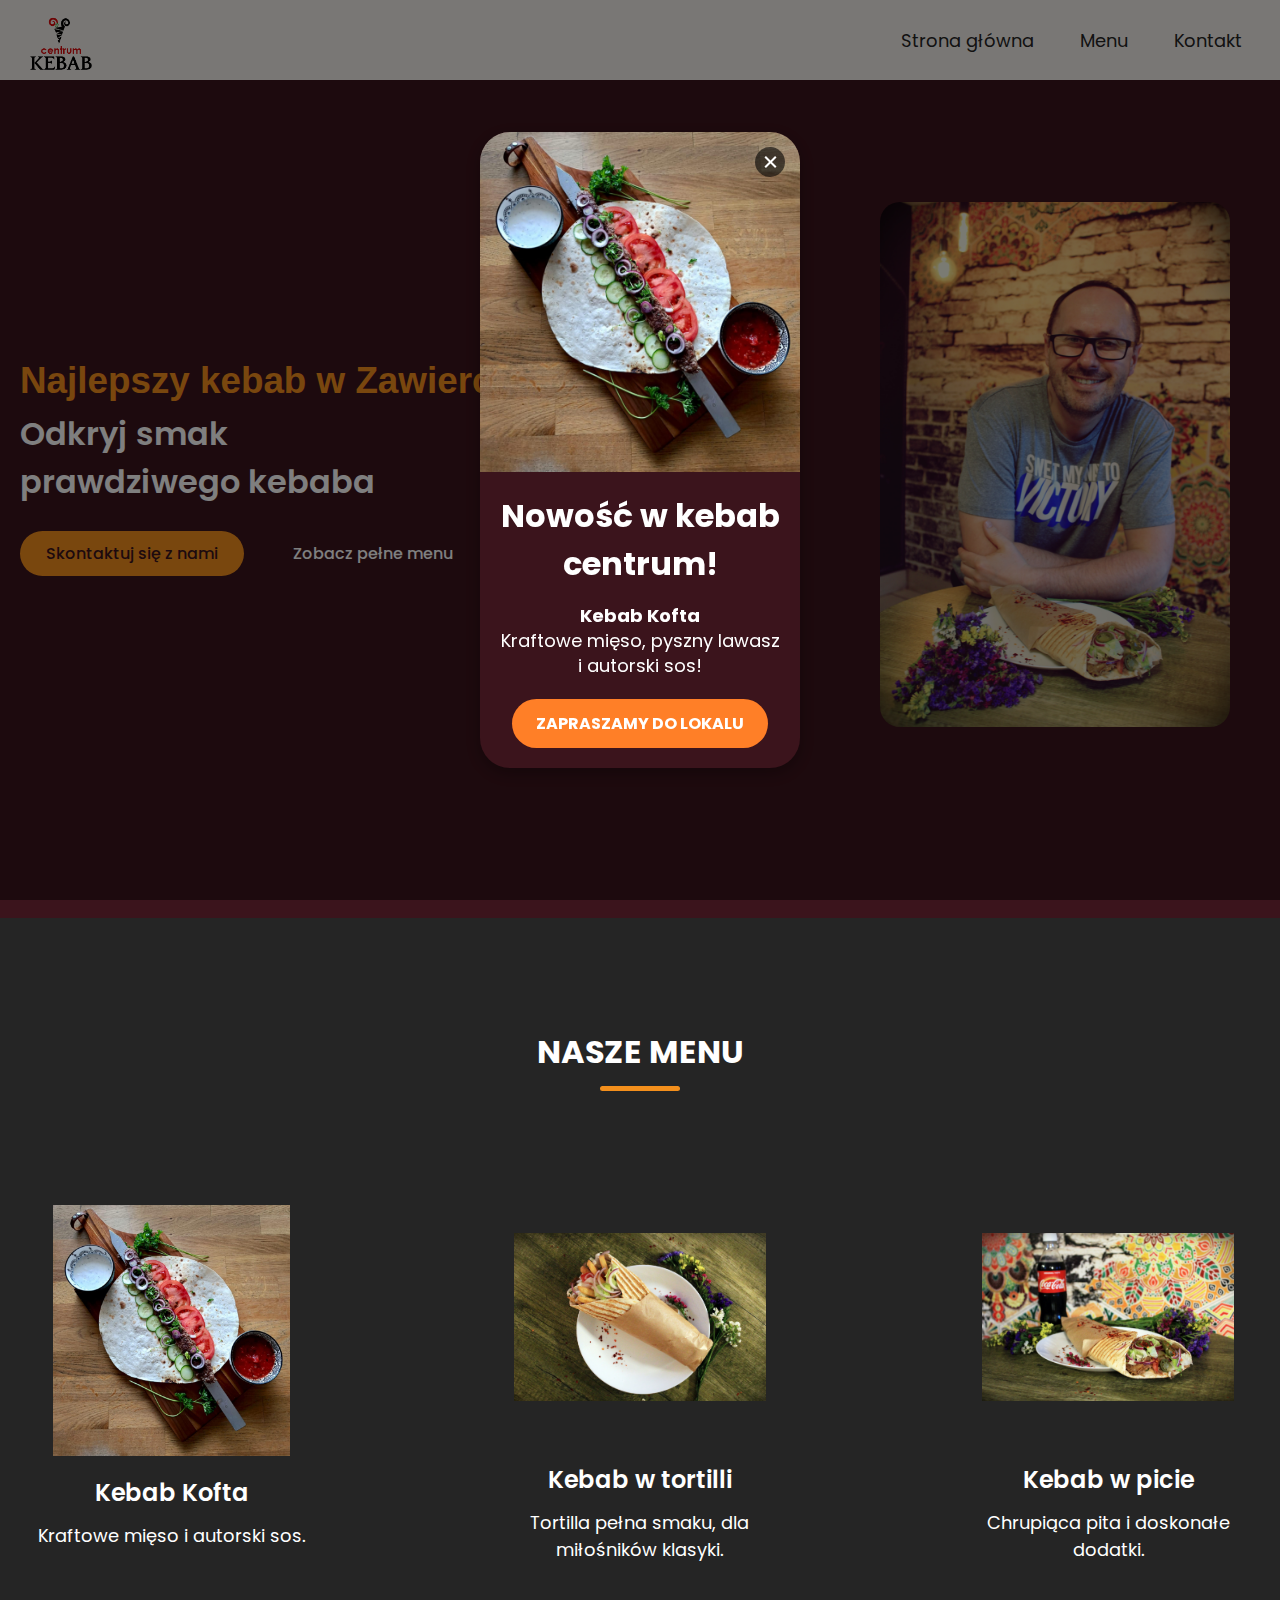
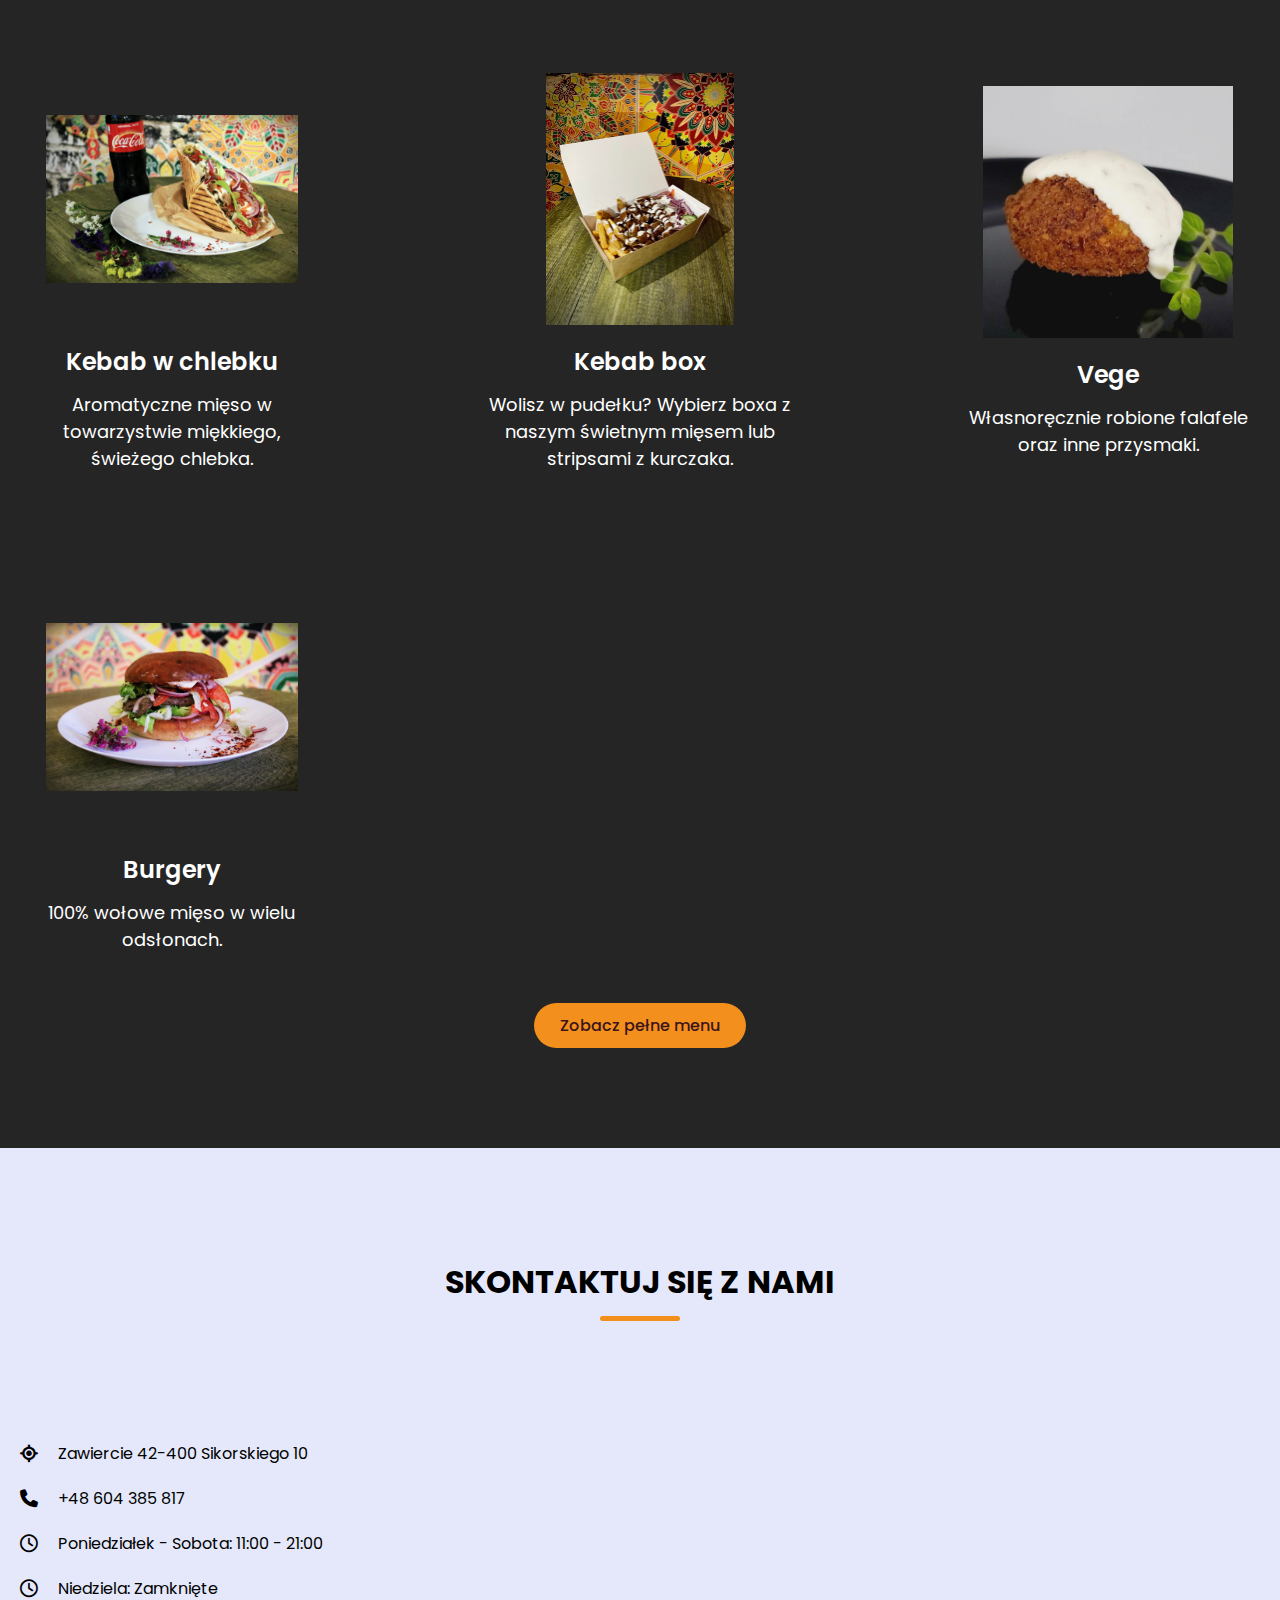
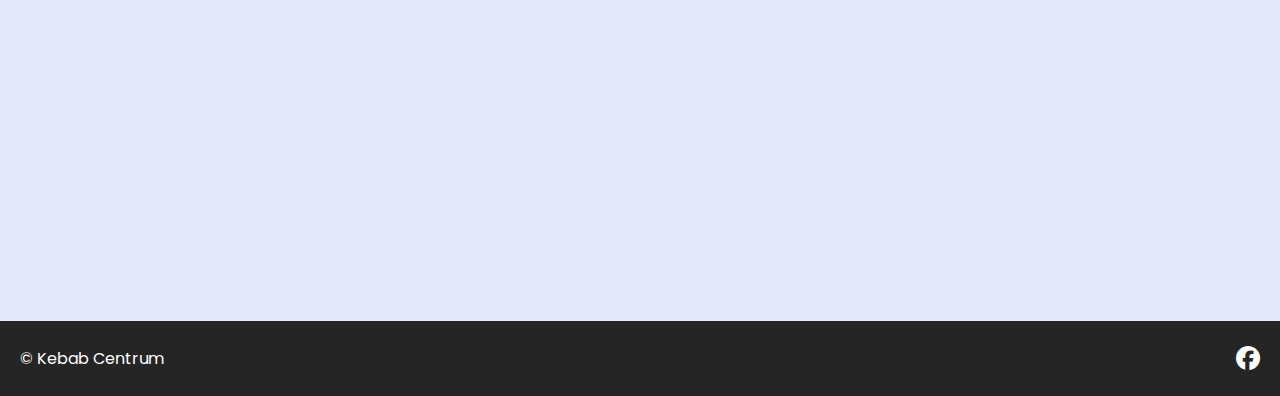
<file: index.html>
<!DOCTYPE html>
<html lang="en">

<head>
    <meta charset="UTF-8">
    <meta name="viewport" content="width=device-width, initial-scale=1.0">
    <title>Kebab Centrum Zawiercie</title>
    <link rel="stylesheet" href="https://cdnjs.cloudflare.com/ajax/libs/font-awesome/6.7.2/css/all.min.css">
    <link rel="stylesheet" href="styles.css">
    <link rel="stylesheet" href="popup-styles.css">
    <link rel="icon" href="imgs/logo64x64.png" type="image/png">
    <link rel="icon" href="imgs/logo64x64.ico" type="image/x-icon">
    <link rel="apple-touch-icon" sizes="180x180" href="imgs/logo180x180.png">
    <meta name="description"
        content="Kebab Centrum w Zawierciu – serwujemy pyszne kebaby, burgery, falafele i dania vege. Świeże składniki i szybka obsługa. Lokal przy Sikorskiego 10. Zobacz nasze menu!">
    <meta name="author" content="Kebab Centrum">
    <meta property="og:title" content="Kebab Centrum - Najlepszy kebab w Zawierciu">
    <meta property="og:description"
        content="Zapraszamy na pysznego kebaba w Zawierciu! Świeże składniki, wyjątkowy smak i szybka obsługa.">
    <meta property="og:url" content="https://kebab-centrum.pl">
    <meta property="og:image" content="https://kebab-centrum.pl/imgs/kebab-logo.png">
    <meta property="og:type" content="website">
    <meta name="twitter:card" content="summary_large_image">
    <meta name="robots" content="index, follow">
    <meta http-equiv="Content-Language" content="pl">
    <link rel="icon" href="https://kebab-centrum.pl/imgs/kebab-logo.png" type="image/x-icon">
    <meta property="og:locale" content="pl_PL">
    <meta property="og:site_name" content="Kebab Centrum">

    <script type="application/ld+json">
        {
          "@context": "https://schema.org",
          "@type": "Restaurant",
          "name": "Kebab Centrum",
          "image": "https://kebab-centrum.pl/imgs/kebab-logo.png",
          "address": {
            "@type": "PostalAddress",
            "streetAddress": "Sikorskiego 10",
            "addressLocality": "Zawiercie",
            "postalCode": "42-400",
            "addressCountry": "PL"
          },
          "telephone": "+48 604 385 817",
          "servesCuisine": ["Kebab", "Fast Food", "Vege", "Burger", "Falafel, Kebab Kofta"],
          "url": "https://kebab-centrum.pl",
          "openingHoursSpecification": [
            {
              "@type": "OpeningHoursSpecification",
              "dayOfWeek": ["Monday", "Tuesday", "Wednesday", "Thursday", "Friday", "Saturday"],
              "opens": "11:00",
              "closes": "21:00"
            }
          ],
          "priceRange": "$",
          "acceptsReservations": "False"
        }
        </script>


</head>

<body>
    <!-- Nav bar section -->
    <header>
        <nav class="navbar section-content">
            <a href="#home" class="nav-logo">
                <img src="imgs/kebab-logo.png" alt="logo" style="max-width: 100px;"">
            </a>

            <ul class=" nav-menu">
                <button id="menu-close-button" class="fas fa-times"></button>

                <li class="nav-item">
                    <a href="#home" class="nav-link">Strona główna</a>
                </li>
                <li class="nav-item">
                    <a href="#menu" class="nav-link">Menu</a>
                </li>
                <!-- <li class="nav-item">
                    <a href="#gallery" class="nav-link">Galeria</a>
                </li> -->
                <li class="nav-item">
                    <a href="#contact" class="nav-link">Kontakt</a>
                </li>
                </ul>
                <button id="menu-open-button" class="fas fa-bars"></button>

        </nav>
    </header>
    <br>

    <main>
        <!-- Hero section -->
        <section class="hero-section" id="home">
            <div class="section-content">
                <div class="hero-details">
                    <h1 class="title">Najlepszy kebab w Zawierciu</h1>
                    <h2 class="subtitle">Odkryj smak prawdziwego kebaba</h2><br>
                    <!-- <p class="description">Lorem ipsum dolor sit amet consectetur adipisicing elit. Qui, officiis magnam. In itaque ipsum repellendus eaque consequuntur aperiam eligendi atque aliquam tempora, ad autem odio, ab cumque a quis. Labore!</p> -->

                    <div class="buttons">
                        <a href="#contact" class="button">Skontaktuj się z nami</a>
                        <!-- class = "button contact-us" -->
                        <a href="kebab_menu.html" class="button contact-us">Zobacz pełne menu</a>
                    </div>

                    <!-- Popup container -->
                    <div class="popup-container" id="popup-container">
                        <div class="popup" id="popup">
                            <div class="close-btn" id="close-btn"></div>
                            <img src="imgs/menu/kofta.jpg" alt="Kebab Kofta" class="popup-image">
                            <div class="popup-content">
                                <h2 class="popup-title">Nowość w kebab centrum!</h2>
                                <p class="popup-text"><b>Kebab Kofta</b><br>Kraftowe mięso, pyszny lawasz i autorski
                                    sos!</p>
                                <button class="popup-button" disabled>Zapraszamy do lokalu</button>
                            </div>
                            <div class="swipe-indicator"></div>
                        </div>
                    </div>

                    <!-- Add reopen button here -->
                    <div class="reopen-btn" id="reopen-btn">
                        <span class="reopen-btn-text">Nowość</span>
                    </div>

                    <!-- Popup JavaScript -->
                    <script src="popup-script.js"></script>
                </div>
                <div class="hero-image-wrapper">
                    <img src="imgs/front-img.JPG" alt="hero" class="hero-image">
                </div>
            </div>
        </section>

        <!-- Menu section -->
        <section class="menu-section" id="menu">
            <h2 class="section-title">Nasze Menu</h2>
            <div class="section-content">
                <ul class="menu-list">
                    <li class="menu-item">
                        <a href="kebab_menu.html#kofta">
                            <img src="imgs/menu/kofta.jpg" alt="Kebab kofta" class="menu-image">
                        </a>
                        <h3 class="name">Kebab Kofta</h3>
                        <p class="text">Kraftowe mięso i autorski sos.</p>
                    </li>
                    <li class="menu-item">
                        <a href="kebab_menu.html#kebab">
                            <img src="imgs/menu/tortilla_z_frytkami.JPG" alt="Kebab w tortilli" class="menu-image">
                        </a>
                        <h3 class="name">Kebab w tortilli</h3>
                        <p class="text">Tortilla pełna smaku, dla miłośników klasyki.</p>
                    </li>
                    <li class="menu-item">
                        <a href="kebab_menu.html#kebab">
                            <img src="imgs/menu/pita.JPG" alt="Kebab w picie" class="menu-image">
                        </a>
                        <h3 class="name">Kebab w picie</h3>
                        <p class="text">Chrupiąca pita i doskonałe dodatki.</p>
                    </li>
                    <li class="menu-item">
                        <a href="kebab_menu.html#kebab">
                            <img src="imgs/menu/chlebek.JPG" alt="Kebab w chlebku" class="menu-image">
                        </a>
                        <h3 class="name">Kebab w chlebku</h3>
                        <p class="text">Aromatyczne mięso w towarzystwie miękkiego, świeżego chlebka.</p>
                    </li>
                    <li class="menu-item">
                        <a href="kebab_menu.html#box">
                            <img src="imgs/menu/kebab_box.jpeg" alt="Kebab box" class="menu-image">
                        </a>
                        <h3 class="name">Kebab box</h3>
                        <p class="text">Wolisz w pudełku? Wybierz boxa z naszym świetnym mięsem lub stripsami z
                            kurczaka.</p>
                    </li>
                    <li class="menu-item">
                        <a href="kebab_menu.html#vege">
                            <img src="imgs/menu/vege.JPG" alt="Vege" class="menu-image">
                        </a>
                        <h3 class="name">Vege</h3>
                        <p class="text">Własnoręcznie robione falafele oraz inne przysmaki.</p>
                    </li>
                    <li class="menu-item">
                        <a href="kebab_menu.html#burger">
                            <img src="imgs/menu/burgery.JPG" alt="Burgery" class="menu-image">
                        </a>
                        <h3 class="name">Burgery</h3>
                        <p class="text">100% wołowe mięso w wielu odsłonach.</p>
                    </li>
                </ul>
                <div class="buttons">
                    <a href="kebab_menu.html" class="button">Zobacz pełne menu</a>
                </div>
            </div>
        </section>

        <!-- Gallery section -->
        <!-- <section class="gallery-section" id="gallery">
            <h2 class="section-title">Galeria</h2>
            <div class="section-content">
                <ul class="gallery-list">
                    <li class="gallery-item">
                        <img src="imgs/lokal.jpg" alt="galeria" class="gallery-image">
                    </li>
                    <li class="gallery-item">
                        <img src="imgs/logo-window.png" alt="galeria" class="gallery-image">
                    </li>
                    <li class="gallery-item">
                        <img src="imgs/menu/tortilla_z_frytkami.JPG" alt="galeria" class="gallery-image">
                    </li>
                    <li class="gallery-item">
                        <img src="imgs/menu/chlebek.JPG" alt="galeria" class="gallery-image">
                    </li>
                    <li class="gallery-item">
                        <img src="imgs/menu/burgery.JPG" alt="galeria" class="gallery-image">
                    </li>
                </ul>
            </div>
         </section> -->

        <!-- Contact section -->
        <section class="contact-section" id="contact">
            <h2 class="section-title">Skontaktuj się z nami</h2>
            <div class="section-content">
                <ul class="contact-info-list">
                    <li class="contact-info">
                        <i class="fa-solid fa-location-crosshairs"></i>
                        <p>Zawiercie 42-400 Sikorskiego 10</p>
                    </li>
                    <li class="contact-info">
                        <i class="fa-solid fa-phone"></i>
                        <p>+48 604 385 817</p>
                    </li>
                    <li class="contact-info">
                        <i class="fa-regular fa-clock"></i>
                        <p>Poniedziałek - Sobota: 11:00 - 21:00</p>
                    </li>
                    <li class="contact-info">
                        <i class="fa-regular fa-clock"></i>
                        <p>Niedziela: Zamknięte</p>
                    </li>
                </ul>
                <iframe
                    src="https://www.google.com/maps/embed?pb=!1m18!1m12!1m3!1d2538.8000388920295!2d19.4288626!3d50.4820662!2m3!1f0!2f0!3f0!3m2!1i1024!2i768!4f13.1!3m3!1m2!1s0x47001517f50c8183%3A0x8d8cab0a5538eb19!2sKEBAB%20CENTRUM!5e0!3m2!1sen!2spl!4v1734952199134!5m2!1sen!2spl"
                    width="600" height="450" style="border:0;" allowfullscreen="" loading="lazy"
                    referrerpolicy="no-referrer-when-downgrade" class="contact-google-map">
                </iframe>

                <!-- <form action="#" class="contact-form">
                    <input type="text" placeholder="Twoje imię" class="form-input" required>
                    <input type="email" placeholder="Twój email" class="form-input" required>
                    <textarea placeholder="Twoja wiadomość" class="form-input" required></textarea>
                    <button class="submit-button">Wyślij</button>
                </form> -->
            </div>
        </section>

        <!-- Footer -->
        <footer class="footer-section">
            <div class="section-content">
                <p class="copyright-text">© Kebab Centrum</p>

                <div class="social-link-list">
                    <a href="https://www.facebook.com/Kebab-Centrum-169623747031368/" class="social-link"
                        target="_blank">
                        <i class="fa-brands fa-facebook"></i>
                    </a>
                </div>
            </div>

        </footer>

    </main>
    <script src="script.js"></script>
</body>

</html>
</file>
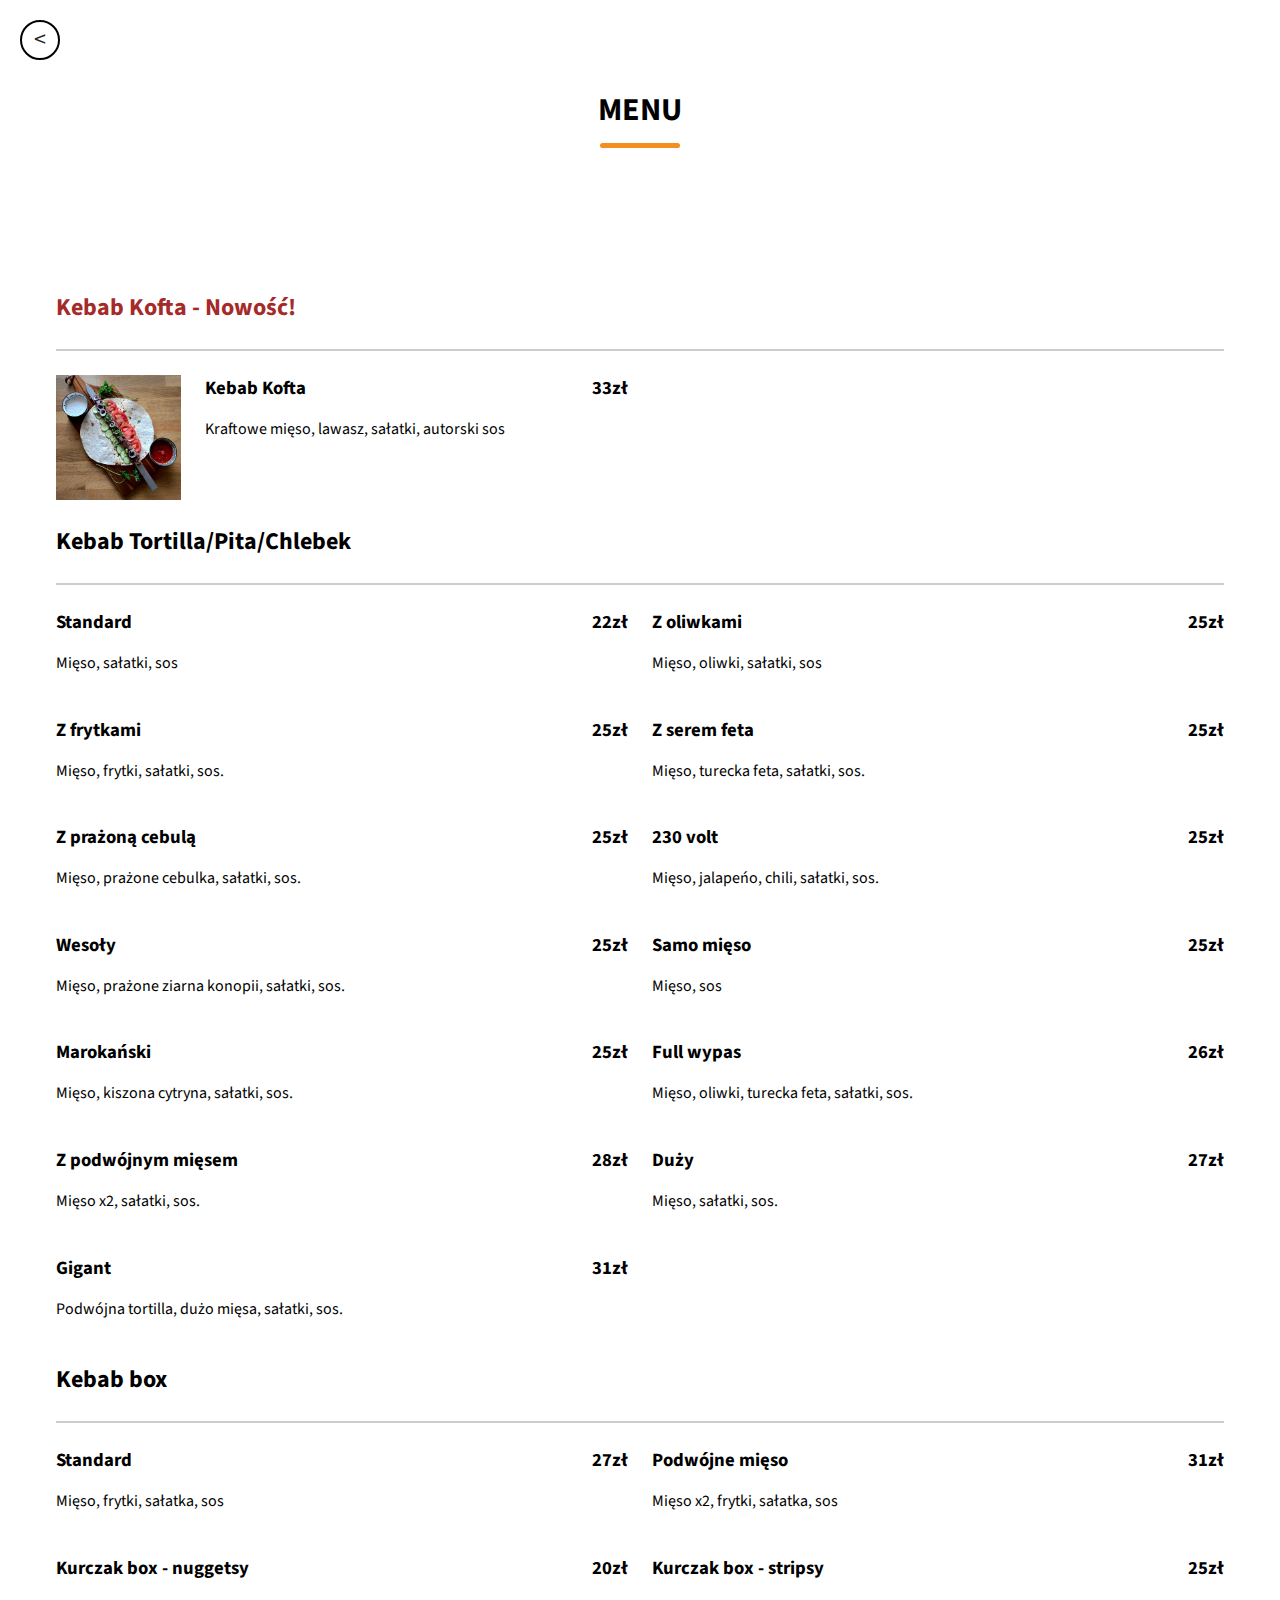
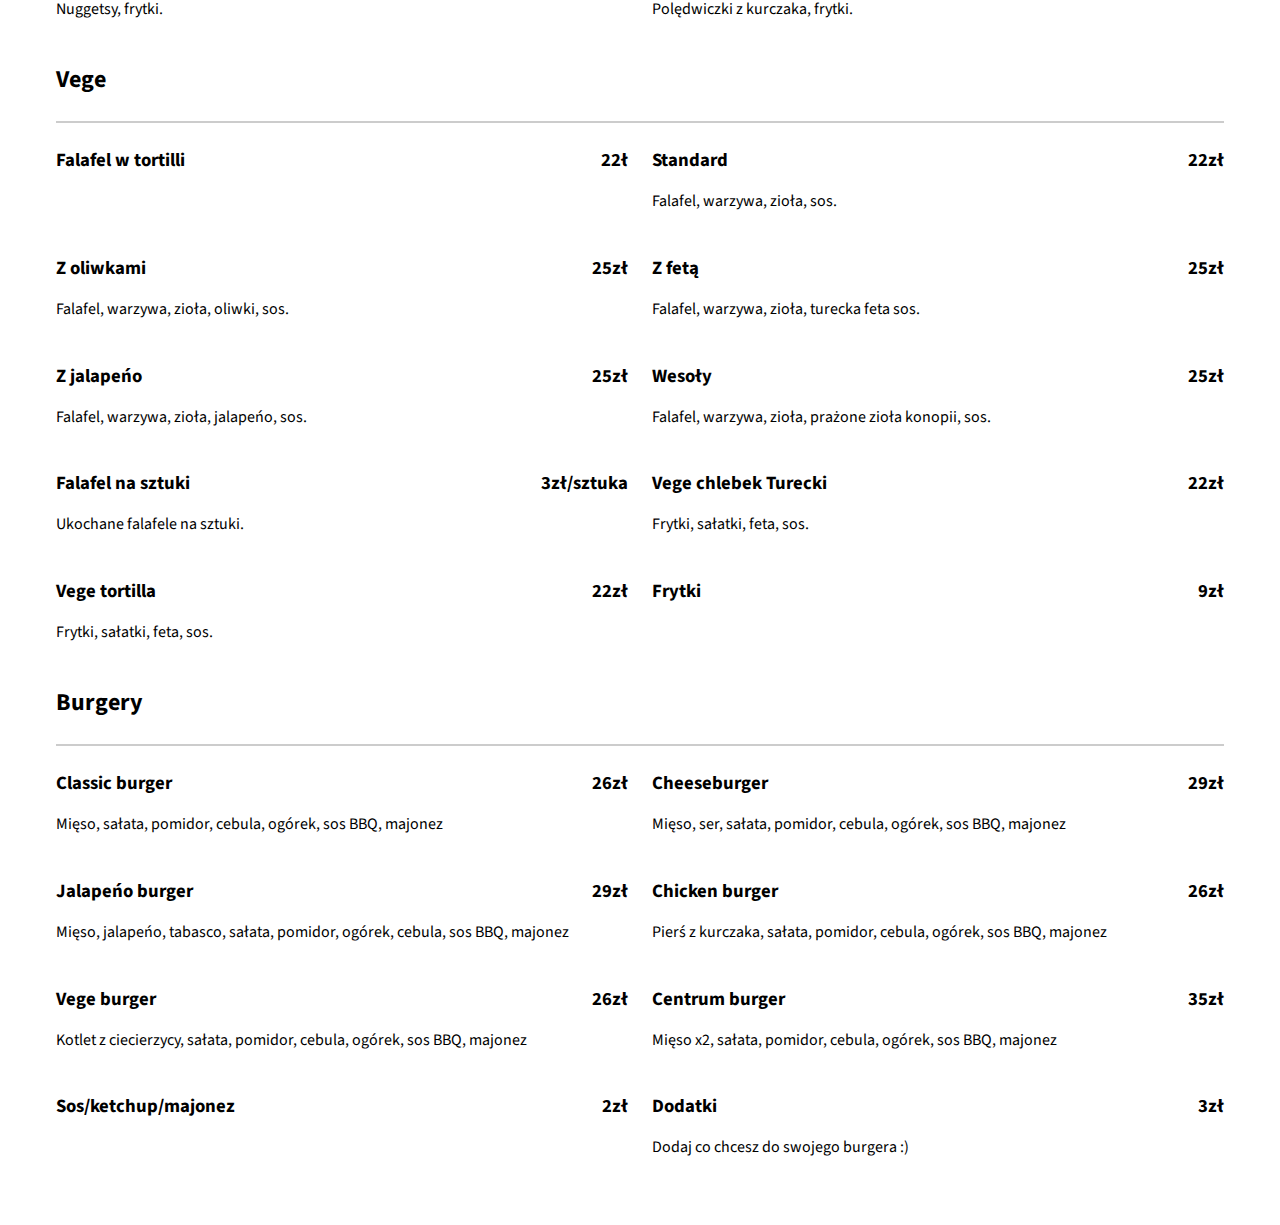
<file: kebab_menu.html>
<!DOCTYPE html>
<html lang="pl">

<head>
    <meta charset="UTF-8" />
    <meta name="viewport" content="width=device-width, initial-scale=1.0" />
    <meta http-equiv="X-UA-Compatible" content="ie=edge" />
    <title>Menu | Kebab Centrum Zawiercie – kebaby, burgery, vege</title>
    <meta name="description"
        content="Zobacz pełne menu Kebab Centrum Zawiercie – kebaby, burgery, dania vege, falafele, boxy.">

    <meta property="og:title" content="Menu – Kebab Centrum Zawiercie" />
    <meta property="og:description"
        content="Sprawdź nasze menu – kebaby, burgery, falafele i dania vege. Pyszności czekają!" />
    <meta property="og:image" content="https://kebab-centrum.pl/imgs/kebab-logo.png" />
    <meta property="og:url" content="https://kebab-centrum.pl/kebab_menu.html" />
    <meta property="og:type" content="website" />
    <meta property="og:site_name" content="Kebab Centrum" />
    <meta property="og:locale" content="pl_PL" />
    <meta name="twitter:card" content="summary_large_image">

    <link rel="canonical" href="https://kebab-centrum.pl/kebab_menu.html" />
    <link rel="icon" href="https://kebab-centrum.pl/imgs/kebab-logo.png" type="image/png">

    <link rel="stylesheet" href="https://fonts.googleapis.com/icon?family=Material+Icons" />
    <link rel="stylesheet" href="https://use.fontawesome.com/releases/v5.8.2/css/all.css" />
    <link rel="stylesheet" href="menu_styles.css" />
</head>


<body>
    <header>
        <a href="index.html" class="back-button">&lt;</a>
        <!-- <button class="back-button" onclick="window.location.href='index.html'">&#8249;</button> -->
        <h2 class="section-title">Menu</h2>
    </header>

    <main class="container">
        <div class="menu" id="kofta">
            <h2 class="menu-group-heading" style="color: brown;">Kebab Kofta - Nowość!</h2>
            <div class="menu-group">
                <div class="menu-item">
                    <img src="imgs/menu/kofta.jpg" alt="Kebab kofta" class="menu-item-img" />
                    <div class="menu-item-text">
                        <h3 class="menu-item-heading">
                            <span class="menu-item-name">Kebab Kofta</span>
                            <span class="menu-item-price">33zł</span>
                        </h3>
                        <p class="menu-item-desc">
                            Kraftowe mięso, lawasz, sałatki, autorski sos
                        </p>
                    </div>
                </div>
            </div>
        </div>

        <!-- Kebab menu -->
        <div class="menu" id="kebab">
            <h2 class="menu-group-heading">Kebab Tortilla/Pita/Chlebek</h2>
            <div class="menu-group">
                <div class="menu-item">
                    <!-- <img src="https://dummyimage.com/600x400/000/fff" alt="Black Placeholder Image"
                        class="menu-item-img" /> -->
                    <div class="menu-item-text">
                        <h3 class="menu-item-heading">
                            <span class="menu-item-name">Standard</span>
                            <span class="menu-item-price">22zł</span>
                        </h3>
                        <p class="menu-item-desc">
                            Mięso, sałatki, sos
                        </p>
                    </div>
                </div>

                <div class="menu-item">
                    <!-- <img src="https://dummyimage.com/600x400/ccc/fff" alt="Black Placeholder Image"
                        class="menu-item-img" /> -->
                    <div class="menu-item-text">
                        <h3 class="menu-item-heading">
                            <span class="menu-item-name">Z oliwkami</span>
                            <span class="menu-item-price">25zł</span>
                        </h3>
                        <p class="menu-item-desc">
                            Mięso, oliwki, sałatki, sos
                        </p>
                    </div>
                </div>

                <div class="menu-item">
                    <!-- <img src="https://dummyimage.com/600x400/000/fff" alt="Black Placeholder Image"
                        class="menu-item-img" /> -->
                    <div class="menu-item-text">
                        <h3 class="menu-item-heading">
                            <span class="menu-item-name">Z frytkami</span>
                            <span class="menu-item-price">25zł</span>
                        </h3>
                        <p class="menu-item-desc">
                            Mięso, frytki, sałatki, sos.
                        </p>
                    </div>
                </div>

                <div class="menu-item">
                    <!-- <img src="https://dummyimage.com/600x400/000/fff" alt="Black Placeholder Image"
                        class="menu-item-img" /> -->
                    <div class="menu-item-text">
                        <h3 class="menu-item-heading">
                            <span class="menu-item-name">Z serem feta</span>
                            <span class="menu-item-price">25zł</span>
                        </h3>
                        <p class="menu-item-desc">
                            Mięso, turecka feta, sałatki, sos.
                        </p>
                    </div>
                </div>

                <div class="menu-item">
                    <!-- <img src="https://dummyimage.com/600x400/000/fff" alt="Black Placeholder Image"
                        class="menu-item-img" /> -->
                    <div class="menu-item-text">
                        <h3 class="menu-item-heading">
                            <span class="menu-item-name">Z prażoną cebulą</span>
                            <span class="menu-item-price">25zł</span>
                        </h3>
                        <p class="menu-item-desc">
                            Mięso, prażone cebulka, sałatki, sos.
                        </p>
                    </div>
                </div>

                <div class="menu-item">
                    <!-- <img src="https://dummyimage.com/600x400/000/fff" alt="Black Placeholder Image"
                        class="menu-item-img" /> -->
                    <div class="menu-item-text">
                        <h3 class="menu-item-heading">
                            <span class="menu-item-name">230 volt</span>
                            <span class="menu-item-price">25zł</span>
                        </h3>
                        <p class="menu-item-desc">
                            Mięso, jalapeńo, chili, sałatki, sos.
                        </p>
                    </div>
                </div>

                <div class="menu-item">
                    <!-- <img src="https://dummyimage.com/600x400/000/fff" alt="Black Placeholder Image"
                        class="menu-item-img" /> -->
                    <div class="menu-item-text">
                        <h3 class="menu-item-heading">
                            <span class="menu-item-name">Wesoły</span>
                            <span class="menu-item-price">25zł</span>
                        </h3>
                        <p class="menu-item-desc">
                            Mięso, prażone ziarna konopii, sałatki, sos.
                        </p>
                    </div>
                </div>

                <div class="menu-item">
                    <!-- <img src="https://dummyimage.com/600x400/000/fff" alt="Black Placeholder Image"
                        class="menu-item-img" /> -->
                    <div class="menu-item-text">
                        <h3 class="menu-item-heading">
                            <span class="menu-item-name">Samo mięso</span>
                            <span class="menu-item-price">25zł</span>
                        </h3>
                        <p class="menu-item-desc">
                            Mięso, sos
                        </p>
                    </div>
                </div>

                <div class="menu-item">
                    <!-- <img src="https://dummyimage.com/600x400/000/fff" alt="Black Placeholder Image"
                        class="menu-item-img" /> -->
                    <div class="menu-item-text">
                        <h3 class="menu-item-heading">
                            <span class="menu-item-name">Marokański</span>
                            <span class="menu-item-price">25zł</span>
                        </h3>
                        <p class="menu-item-desc">
                            Mięso, kiszona cytryna, sałatki, sos.
                        </p>
                    </div>
                </div>

                <div class="menu-item">
                    <!-- <img src="https://dummyimage.com/600x400/000/fff" alt="Black Placeholder Image"
                        class="menu-item-img" /> -->
                    <div class="menu-item-text">
                        <h3 class="menu-item-heading">
                            <span class="menu-item-name">Full wypas</span>
                            <span class="menu-item-price">26zł</span>
                        </h3>
                        <p class="menu-item-desc">
                            Mięso, oliwki, turecka feta, sałatki, sos.
                        </p>
                    </div>
                </div>

                <div class="menu-item">
                    <!-- <img src="https://dummyimage.com/600x400/000/fff" alt="Black Placeholder Image"
                        class="menu-item-img" /> -->
                    <div class="menu-item-text">
                        <h3 class="menu-item-heading">
                            <span class="menu-item-name">Z podwójnym mięsem</span>
                            <span class="menu-item-price">28zł</span>
                        </h3>
                        <p class="menu-item-desc">
                            Mięso x2, sałatki, sos.
                        </p>
                    </div>
                </div>

                <div class="menu-item">
                    <!-- <img src="https://dummyimage.com/600x400/000/fff" alt="Black Placeholder Image"
                        class="menu-item-img" /> -->
                    <div class="menu-item-text">
                        <h3 class="menu-item-heading">
                            <span class="menu-item-name">Duży</span>
                            <span class="menu-item-price">27zł</span>
                        </h3>
                        <p class="menu-item-desc">
                            Mięso, sałatki, sos.
                        </p>
                    </div>
                </div>

                <div class="menu-item">
                    <!-- <img src="https://dummyimage.com/600x400/000/fff" alt="Black Placeholder Image"
                        class="menu-item-img" /> -->
                    <div class="menu-item-text">
                        <h3 class="menu-item-heading">
                            <span class="menu-item-name">Gigant</span>
                            <span class="menu-item-price">31zł</span>
                        </h3>
                        <p class="menu-item-desc">
                            Podwójna tortilla, dużo mięsa, sałatki, sos.
                        </p>
                    </div>
                </div>


            </div>
        </div>

        <!-- Kebab box menu -->
        <div class="menu" id="box">
            <h2 class="menu-group-heading">Kebab box</h2>
            <div class="menu-group">
                <div class="menu-item">
                    <!-- <img
                src="https://dummyimage.com/600x400/000/fff"
                alt="Black Placeholder Image"
                class="menu-item-img"
                /> -->
                    <div class="menu-item-text">
                        <h3 class="menu-item-heading">
                            <span class="menu-item-name">Standard</span>
                            <span class="menu-item-price">27zł</span>
                        </h3>
                        <p class="menu-item-desc">
                            Mięso, frytki, sałatka, sos
                        </p>
                    </div>
                </div>
                <div class="menu-item">
                    <!-- <img src="https://dummyimage.com/600x400/ccc/fff" alt="Black Placeholder Image"
                        class="menu-item-img" /> -->
                    <div class="menu-item-text">
                        <h3 class="menu-item-heading">
                            <span class="menu-item-name">Podwójne mięso</span>
                            <span class="menu-item-price">31zł</span>
                        </h3>
                        <p class="menu-item-desc">
                            Mięso x2, frytki, sałatka, sos
                        </p>
                    </div>
                </div>
                <div class="menu-item">
                    <!-- <img src="https://dummyimage.com/600x400/000/fff" alt="Black Placeholder Image"
                        class="menu-item-img" /> -->
                    <div class="menu-item-text">
                        <h3 class="menu-item-heading">
                            <span class="menu-item-name">Kurczak box - nuggetsy</span>
                            <span class="menu-item-price">20zł</span>
                        </h3>
                        <p class="menu-item-desc">
                            Nuggetsy, frytki.
                        </p>
                    </div>
                </div>
                <div class="menu-item">
                    <!-- <img src="https://dummyimage.com/600x400/000/fff" alt="Black Placeholder Image"
                        class="menu-item-img" /> -->
                    <div class="menu-item-text">
                        <h3 class="menu-item-heading">
                            <span class="menu-item-name">Kurczak box - stripsy</span>
                            <span class="menu-item-price">25zł</span>
                        </h3>
                        <p class="menu-item-desc">
                            Polędwiczki z kurczaka, frytki.
                        </p>
                    </div>
                </div>
            </div>
        </div>

        <!-- Vege menu -->
        <div class="menu" id="vege">
            <h2 class="menu-group-heading">Vege</h2>
            <div class="menu-group">
                <div class="menu-item">
                    <!-- <img src="https://dummyimage.com/600x400/000/fff" alt="Black Placeholder Image"
                        class="menu-item-img" /> -->
                    <div class="menu-item-text">
                        <h3 class="menu-item-heading">
                            <span class="menu-item-name">Falafel w tortilli</span>
                            <span class="menu-item-price">22ł</span>
                        </h3>
                        <p class="menu-item-desc">
                        </p>
                    </div>
                </div>

                <div class="menu-item">
                    <!-- <img src="https://dummyimage.com/600x400/ccc/fff" alt="Black Placeholder Image"
                        class="menu-item-img" /> -->
                    <div class="menu-item-text">
                        <h3 class="menu-item-heading">
                            <span class="menu-item-name">Standard</span>
                            <span class="menu-item-price">22zł</span>
                        </h3>
                        <p class="menu-item-desc">
                            Falafel, warzywa, zioła, sos.
                        </p>
                    </div>
                </div>

                <div class="menu-item">
                    <!-- <img src="https://dummyimage.com/600x400/000/fff" alt="Black Placeholder Image"
                        class="menu-item-img" /> -->
                    <div class="menu-item-text">
                        <h3 class="menu-item-heading">
                            <span class="menu-item-name">Z oliwkami</span>
                            <span class="menu-item-price">25zł</span>
                        </h3>
                        <p class="menu-item-desc">
                            Falafel, warzywa, zioła, oliwki, sos.
                        </p>
                    </div>
                </div>

                <div class="menu-item">
                    <!-- <img src="https://dummyimage.com/600x400/000/fff" alt="Black Placeholder Image"
                        class="menu-item-img" /> -->
                    <div class="menu-item-text">
                        <h3 class="menu-item-heading">
                            <span class="menu-item-name">Z fetą</span>
                            <span class="menu-item-price">25zł</span>
                        </h3>
                        <p class="menu-item-desc">
                            Falafel, warzywa, zioła, turecka feta sos.
                        </p>
                    </div>
                </div>

                <div class="menu-item">
                    <!-- <img src="https://dummyimage.com/600x400/000/fff" alt="Black Placeholder Image"
                        class="menu-item-img" /> -->
                    <div class="menu-item-text">
                        <h3 class="menu-item-heading">
                            <span class="menu-item-name">Z jalapeńo</span>
                            <span class="menu-item-price">25zł</span>
                        </h3>
                        <p class="menu-item-desc">
                            Falafel, warzywa, zioła, jalapeńo, sos.
                        </p>
                    </div>
                </div>

                <div class="menu-item">
                    <!-- <img src="https://dummyimage.com/600x400/000/fff" alt="Black Placeholder Image"
                        class="menu-item-img" /> -->
                    <div class="menu-item-text">
                        <h3 class="menu-item-heading">
                            <span class="menu-item-name">Wesoły</span>
                            <span class="menu-item-price">25zł</span>
                        </h3>
                        <p class="menu-item-desc">
                            Falafel, warzywa, zioła, prażone zioła konopii, sos.
                        </p>
                    </div>
                </div>

                <div class="menu-item">
                    <!-- <img src="https://dummyimage.com/600x400/000/fff" alt="Black Placeholder Image"
                        class="menu-item-img" /> -->
                    <div class="menu-item-text">
                        <h3 class="menu-item-heading">
                            <span class="menu-item-name">Falafel na sztuki</span>
                            <span class="menu-item-price">3zł/sztuka</span>
                        </h3>
                        <p class="menu-item-desc">
                            Ukochane falafele na sztuki.
                        </p>
                    </div>
                </div>

                <div class="menu-item">
                    <!-- <img src="https://dummyimage.com/600x400/000/fff" alt="Black Placeholder Image"
                        class="menu-item-img" /> -->
                    <div class="menu-item-text">
                        <h3 class="menu-item-heading">
                            <span class="menu-item-name">Vege chlebek Turecki</span>
                            <span class="menu-item-price">22zł</span>
                        </h3>
                        <p class="menu-item-desc">
                            Frytki, sałatki, feta, sos.
                        </p>
                    </div>
                </div>

                <div class="menu-item">
                    <!-- <img src="https://dummyimage.com/600x400/000/fff" alt="Black Placeholder Image"
                        class="menu-item-img" /> -->
                    <div class="menu-item-text">
                        <h3 class="menu-item-heading">
                            <span class="menu-item-name">Vege tortilla</span>
                            <span class="menu-item-price">22zł</span>
                        </h3>
                        <p class="menu-item-desc">
                            Frytki, sałatki, feta, sos.
                        </p>
                    </div>
                </div>

                <div class="menu-item">
                    <!-- <img src="https://dummyimage.com/600x400/000/fff" alt="Black Placeholder Image"
                        class="menu-item-img" /> -->
                    <div class="menu-item-text">
                        <h3 class="menu-item-heading">
                            <span class="menu-item-name">Frytki</span>
                            <span class="menu-item-price">9zł</span>
                        </h3>
                        <p class="menu-item-desc">

                        </p>
                    </div>
                </div>

            </div>
        </div>

        <!-- Burger menu -->
        <div class="menu" id="burger">
            <h2 class="menu-group-heading">Burgery</h2>
            <div class="menu-group">

                <div class="menu-item">
                    <!-- <img src="https://dummyimage.com/600x400/000/fff" alt="Black Placeholder Image"
                        class="menu-item-img" /> -->
                    <div class="menu-item-text">
                        <h3 class="menu-item-heading">
                            <span class="menu-item-name">Classic burger</span>
                            <span class="menu-item-price">26zł</span>
                        </h3>
                        <p class="menu-item-desc">
                            Mięso, sałata, pomidor, cebula, ogórek, sos BBQ, majonez
                        </p>
                    </div>
                </div>

                <div class="menu-item">
                    <!-- <img src="https://dummyimage.com/600x400/ccc/fff" alt="Black Placeholder Image"
                        class="menu-item-img" /> -->
                    <div class="menu-item-text">
                        <h3 class="menu-item-heading">
                            <span class="menu-item-name">Cheeseburger</span>
                            <span class="menu-item-price">29zł</span>
                        </h3>
                        <p class="menu-item-desc">
                            Mięso, ser, sałata, pomidor, cebula, ogórek, sos BBQ, majonez
                        </p>
                    </div>
                </div>

                <div class="menu-item">
                    <!-- <img src="https://dummyimage.com/600x400/000/fff" alt="Black Placeholder Image"
                        class="menu-item-img" /> -->
                    <div class="menu-item-text">
                        <h3 class="menu-item-heading">
                            <span class="menu-item-name">Jalapeńo burger</span>
                            <span class="menu-item-price">29zł</span>
                        </h3>
                        <p class="menu-item-desc">
                            Mięso, jalapeńo, tabasco, sałata, pomidor, ogórek, cebula, sos BBQ, majonez
                        </p>
                    </div>
                </div>

                <div class="menu-item">
                    <!-- <img src="https://dummyimage.com/600x400/000/fff" alt="Black Placeholder Image"
                        class="menu-item-img" /> -->
                    <div class="menu-item-text">
                        <h3 class="menu-item-heading">
                            <span class="menu-item-name">Chicken burger</span>
                            <span class="menu-item-price">26zł</span>
                        </h3>
                        <p class="menu-item-desc">
                            Pierś z kurczaka, sałata, pomidor, cebula, ogórek, sos BBQ, majonez
                        </p>
                    </div>
                </div>

                <div class="menu-item">
                    <!-- <img src="https://dummyimage.com/600x400/000/fff" alt="Black Placeholder Image"
                        class="menu-item-img" /> -->
                    <div class="menu-item-text">
                        <h3 class="menu-item-heading">
                            <span class="menu-item-name">Vege burger</span>
                            <span class="menu-item-price">26zł</span>
                        </h3>
                        <p class="menu-item-desc">
                            Kotlet z ciecierzycy, sałata, pomidor, cebula, ogórek, sos BBQ, majonez
                        </p>
                    </div>
                </div>

                <div class="menu-item">
                    <!-- <img src="https://dummyimage.com/600x400/000/fff" alt="Black Placeholder Image"
                        class="menu-item-img" /> -->
                    <div class="menu-item-text">
                        <h3 class="menu-item-heading">
                            <span class="menu-item-name">Centrum burger</span>
                            <span class="menu-item-price">35zł</span>
                        </h3>
                        <p class="menu-item-desc">
                            Mięso x2, sałata, pomidor, cebula, ogórek, sos BBQ, majonez
                        </p>
                    </div>
                </div>

                <div class="menu-item">
                    <!-- <img src="https://dummyimage.com/600x400/000/fff" alt="Black Placeholder Image"
                        class="menu-item-img" /> -->
                    <div class="menu-item-text">
                        <h3 class="menu-item-heading">
                            <span class="menu-item-name">Sos/ketchup/majonez</span>
                            <span class="menu-item-price">2zł</span>
                        </h3>
                        <p class="menu-item-desc">
                        </p>
                    </div>
                </div>

                <div class="menu-item">
                    <!-- <img src="https://dummyimage.com/600x400/000/fff" alt="Black Placeholder Image"
                        class="menu-item-img" /> -->
                    <div class="menu-item-text">
                        <h3 class="menu-item-heading">
                            <span class="menu-item-name">Dodatki</span>
                            <span class="menu-item-price">3zł</span>
                        </h3>
                        <p class="menu-item-desc">
                            Dodaj co chcesz do swojego burgera :)
                        </p>
                    </div>
                </div>

            </div>
        </div>



    </main>
    <script src="script.js"></script>
</body>

</html>
</file>
<file: styles.css>
/* Import  Google fonts */
@import url('https://fonts.googleapis.com/css2?family=Poppins:ital,wght@0,300;0,400;0,500;0,600;0,700;1,300;1,400;1,600&display=swap');

* {
    margin: 0;
    padding: 0;
    box-sizing: border-box;
    font-family: "Poppins", sans-serif;
}

:root {
    /* Colors */
    --white-color: #fff;
    --dark-color: #252525;
    --primary-color: #3b141c;
    --secondary-color: #f38f1c;
    --light-pink-color: #faf4f5;
    --medium-gray-color: #ccc;
    --test-color: #f3efeb;

    /* 
#3b141c 
#f38f1c
*/

    /* Font size */
    --font-size-s: 0.9rem;
    --font-size-n: 1rem;
    --font-size-m: 1.12rem;
    --font-size-l: 1.5rem;
    --font-size-xl: 2rem;
    --font-size-xxl: 2.3rem;

    /* Font weight */
    --font-weight-normal: 400;
    --font-weight-medium: 500;
    --font-weight-semibold: 600;
    --font-weight-bold: 700;

    /* Border radius */
    --border-radius-s: 8px;
    --border-radius-m: 30px;
    --border-radius-circle: 50%;

    /* Site max width */
    --site-max-width: 1600px;

}

html {
    scroll-behavior: smooth;
}

/* Stylings for whole site */

ul {
    list-style: none;
}

a {
    text-decoration: none;
}

button {
    cursor: pointer;
    border: none;
    background: none;
}

img {
    width: 100%;
}

.section-content {
    margin: 0 auto;
    padding: 0 20px;
    max-width: var(--site-max-width);
}

.section-title {
    text-align: center;
    padding: 60px 0 100px;
    text-transform: uppercase;
    font-size: var(--font-size-xl);
}

.section-title::after {
    content: "";
    width: 80px;
    height: 5px;
    display: block;
    margin: 10px auto 0;
    border-radius: var(--border-radius-s);
    background: var(--secondary-color);
}

/* Navbar styling */

header {
    position: fixed;
    width: 100%;
    z-index: 5;
    background: var(--test-color);
    height: 80px;
}

header .navbar {
    display: flex;
    padding: 20px;
    align-items: center;
    justify-content: space-between;
    height: 100%;
}

.navbar .nav-logo .logo-text {
    color: var(--white-color);
    font-size: var(--font-size-xl);
    font-weight: var(--font-weight-semibold);
}

.navbar .nav-logo .logo-text {
    width: 50px;
    height: 50px;
}

.navbar .nav-logo img {
    max-width: 100px;
    height: auto;
    max-height: 80px;
    margin-top: 20px;
}

.navbar .nav-menu {
    display: flex;
    gap: 10px;
}

.navbar .nav-menu .nav-link {
    padding: 10px 18px;
    color: var(--dark-color);
    font-size: var(--font-size-m);
    border-radius: var(--border-radius-m);
}

.navbar .nav-menu .nav-link:hover {
    background: var(--secondary-color);
    color: var(--primary-color);
}

.navbar :where(#menu-close-button, #menu-open-button) {
    display: none;
}

/* Hero section styling */

.hero-section {
    min-height: 100vh;
    background: var(--primary-color);
}

.hero-section .section-content {
    display: flex;
    align-items: center;
    min-height: 100vh;
    color: var(--white-color);
    justify-content: space-between;
}

.hero-section .hero-details .title {
    font-size: var(--font-size-xxl);
    color: var(--secondary-color);
    font-family: "Miniver", sans-serif;
}

.hero-section .hero-details .subtitle {
    margin-top: 8px;
    max-width: 70%;
    font-size: var(--font-size-xl);
    font-weight: var(--font-weight-semibold);
}

.hero-section .hero-details .description {
    max-width: 70%;
    margin: 24px 0 40px;
    font-size: var(--font-size-m);
}

.hero-section .hero-details .buttons {
    display: flex;
    gap: 23px;
}

.hero-section .hero-details .button {
    padding: 10px 26px;
    border: 2px soldi transparent;
    color: var(--primary-color);
    border-radius: var(--border-radius-m);
    background: var(--secondary-color);
    font-weight: var(--font-weight-medium);
    transition: 0.3s ease;
}

.hero-section .hero-details .button:hover,
.hero-section .hero-details .contact-us {
    color: var(--white-color);
    border-color: var(--white-color);
    background: transparent;
}

.hero-section .hero-details .contact-us:hover {
    color: var(--primary-color);
    border-color: var(--secondary-color);
    background: var(--secondary-color);
}

.hero-section .hero-image {
    /* max-width: 800px; */
    border-radius: 20px;
}

.hero-section .hero-image-wrapper {
    max-width: 350px;
    margin-right: 30px;
}

/* Menu section styling */

.menu-section {
    color: var(--white-color);
    background-color: var(--dark-color);
    padding: 50px 0 100px;
}

.menu-section .menu-list {
    display: flex;
    flex-wrap: wrap;
    gap: 110px;
    align-items: center;
    justify-content: space-between;
}

.menu-section .menu-list .menu-item {
    display: flex;
    align-items: center;
    text-align: center;
    flex-direction: column;
    justify-content: space-between;
    width: calc(100% / 3 - 110px);
}

.menu-section .menu-list .menu-item .menu-image {
    max-width: 83%;
    aspect-ratio: 1;
    margin-bottom: 15 px;
    object-fit: contain;
}

.menu-section .menu-list .menu-item .text {
    font-size: var(--font-size-m);
}

.menu-section .menu-list .menu-item .name {
    margin: 12px 0;
    font-size: var(--font-size-l);
    font-weight: var(--font-weight-semibold);
}

.menu-section .buttons {
    padding-top: 50px;
    display: flex;
    justify-content: center;
    gap: 23px;
}

.menu-section .section-content .button {
    padding: 10px 26px;
    border: 2px soldi transparent;
    color: var(--primary-color);
    border-radius: var(--border-radius-m);
    background: var(--secondary-color);
    font-weight: var(--font-weight-medium);
    transition: 0.3s ease;
}

.menu-section .section-content .button:hover {
    color: var(--white-color);
    border-color: var(--white-color);
    background: transparent;
}

/* Gallery styling */
.gallery-section {
    padding: 50px 0 100px;
}

.gallery-section .gallery-list {
    display: flex;
    flex-wrap: wrap;
    gap: 32px;
}

.gallery-section .gallery-list .gallery-item {
    overflow: hidden;
    border-radius: var(--border-radius-s);
    width: calc(100% / 3 - 30px);
}

.gallery-section .gallery-item .gallery-image {
    width: 83%;
    height: 100%;
    cursor: zoom-in;
    transition: 0.3s ease;
}

.gallery-section .gallery-item:hover .gallery-image {
    transform: scale(1.2);
}

/* Contact us section styling */

.contact-section {
    padding: 50px 0 100px;
    background-color: rgb(228, 232, 250);
}

.contact-section .section-content {
    display: flex;
    gap: 48px;
    align-items: flex-start;
    justify-content: space-between;
}

.contact-section .contact-info-list .contact-info {
    display: flex;
    gap: 20px;
    margin: 20px 0;
    align-items: center;
}

.contact-section .contact-info-list .contact-info i {
    font-size: var(--font-size-m);
}

.contact-section .contact-form .form-input {
    width: 100%;
    height: 50px;
    padding: 0 12px;
    outline: none;
    margin-bottom: 16px;
    background: var(--white-color);
    border-radius: var(--border-radius-s);
    border: 1px solid var(--medium-gray-color);
}

.contact-section .contact-form {
    max-width: 50%;
}

.contact-section .contact-form .form-input:focus {
    border-color: var(--secondary-color);
}

.contact-section .contact-form textarea.form-input {
    height: 100px;
    padding: 12px;
    resize: vertical;
}

.contact-section .contact-form .submit-button {
    padding: 10px 26px;
    margin-top: 10px;
    color: var(--white-color);
    font-size: var(--font-size-m);
    font-weight: var(--font-weight-medium);
    background: var(--primary-color);
    border-radius: var(--border-radius-s);
    border: 1px solid var(--primary-color);
    transition: 0.3s ease;
}

.contact-section .contact-form .submit-button:hover {
    color: var(--primary-color);
    background: transparent;
}

.contact-section .contact-google-map {
    max-width: 50%;
    height: 400px;
}

/* Footer styling */

.footer-section {
    padding: 20px 0;
    background: var(--dark-color);
}

.footer-section .section-content {
    display: flex;
    align-items: center;
    justify-content: space-between;
}

.footer-section :where(.copyright-text, .social-link) {
    color: var(--white-color);
    transition: 0.2s ease;
}

.footer-section .social-link-list {
    display: flex;
    gap: 25px;
}

.footer-section .social-link-list .social-link:hover {
    color: var(--secondary-color);

}

.footer-section .social-link-list {
    display: flex;
    gap: 25px;
    justify-content: center;
}

.footer-section .social-link-list .social-link {
    font-size: var(--font-size-l);
    transition: 0.2s ease;
}



/* Responsive for max width 1024px */
@media screen and (max-width: 1024px) {

    .menu-section .menu-list {
        gap: 60px;
    }

    .menu-section .menu-list .menu-item {
        width: calc(100% / 3 - 60px);
    }

}

/* Responsive for max width 900px */
@media screen and (max-width: 900px) {

    :root {
        --font-size-m: 1rem;
        --font-size-l: 1.3rem;
        --font-size-xl: 1.5rem;
        --font-size-xxl: 1.8rem;
    }

    body.show-mobile-menu header::before {
        content: "";
        position: fixed;
        left: 0;
        top: 0;
        height: 100%;
        width: 100%;
        backdrop-filter: blur(5px);
        background: rgba(0, 0, 0, 0.2s);
    }

    .navbar :where(#menu-close-button, #menu-open-button) {
        display: block;
        font-size: var(--font-size-l);
    }

    .navbar #menu-close-button {
        position: absolute;
        right: 30px;
        top: 30px;
    }

    .navbar #menu-open-button {
        color: var(--dark-color);
    }

    .navbar .nav-menu {
        display: block;
        position: fixed;
        left: -300px;
        top: 0;
        width: 300px;
        height: 100%;
        display: flex;
        flex-direction: column;
        align-items: center;
        padding-top: 100px;
        background: var(--white-color);
        transition: left 0.2s ease;
    }

    body.show-mobile-menu .navbar .nav-menu {
        left: 0;
    }

    .navbar .nav-menu .nav-link {
        color: var(--dark-color);
        display: block;
        margin-top: 17px;
        font-size: var(--font-size-l);
    }

    .hero-section .section-content {
        gap: 50px;
        text-align: center;
        padding: 30px 20px 20px;
        flex-direction: column-reverse;
        justify-content: center;
    }

    .hero-section .hero-details :is(.subtitle, .description),
    .contact-section .contact-form {
        max-width: 100%;
    }

    .hero-section .hero-details .buttons {
        justify-content: center;
    }

    .hero-section .hero-image {
        margin-top: 50px;
    }

    .hero-section .hero-image-wrapper {
        max-width: 270px;
        margin-right: 0;
    }

    .menu-section .menu-list {
        gap: 30px;
    }

    .menu-section .menu-list .menu-item {
        width: calc(100% / 2 - 30px);
    }

    .menu-section .menu-list .menu-item .menu-item {
        max-width: 200px;
    }

    .contact-section .section-content {
        align-items: center;
        flex-direction: column-reverse;
    }

    .contact-section .contact-google-map {
        max-width: 100%;
    }

    .gallery-section .gallery-list {
        gap: 30px;
    }

    .gallery-section .gallery-list .gallery-item {
        width: calc(100% / 2 - 30px);
    }
}

/* Responsive for max width 640px */
@media screen and (max-width: 640px) {

    .menu-section .menu-list {
        gap: 60px;
    }

    .menu-section .menu-list .menu-item,
    .gallery-section .gallery-list .gallery-item {
        width: 100%;
    }

    .contact-section .contact-google-map {
        max-width: 100%;
    }


    .footer-section .section-content {
        flex-direction: column;
        gap: 20px;
    }

}
</file>
<file: popup-styles.css>
:root {
    --button-color: #ff7f27;
    --reopen-color: #e74c3c;
    --text-color: #ffffff;
}

body {
    font-family: Arial, sans-serif;
    margin: 0;
    padding: 0;
    min-height: 100vh;
    position: relative;
    background-color: #f5f5f5;
}

.content {
    padding: 20px;
    max-width: 800px;
    margin: 0 auto;
}

/* Popup Container */
.popup-container {
    position: fixed;
    top: 0;
    left: 0;
    width: 100%;
    height: 100%;
    background-color: rgba(0, 0, 0, 0.5);
    display: flex;
    justify-content: center;
    align-items: center;
    z-index: 1000;
    opacity: 0;
    visibility: hidden;
    transition: opacity 0.3s ease;
}

.popup-container.active {
    opacity: 1;
    visibility: visible;
}

/* Popup */
.popup {
    width: 320px;
    background-color: var(--primary-color);
    border-radius: 30px;
    overflow: hidden;
    position: relative;
    box-shadow: 0 5px 15px rgba(0, 0, 0, 0.3);
    transform: scale(0.8);
    transition: transform 0.5s cubic-bezier(0.175, 0.885, 0.32, 1.275);
}

.popup-container.active .popup {
    transform: scale(1);
}

/* Close Button */
.close-btn {
    position: absolute;
    top: 15px;
    right: 15px;
    width: 30px;
    height: 30px;
    background-color: rgba(0, 0, 0, 0.6);
    border-radius: 50%;
    display: flex;
    justify-content: center;
    align-items: center;
    cursor: pointer;
    z-index: 10;
    transition: background-color 0.3s ease;
}

.close-btn:hover {
    background-color: rgba(0, 0, 0, 0.8);
}

.close-btn::before,
.close-btn::after {
    content: '';
    position: absolute;
    width: 15px;
    height: 2px;
    background-color: white;
}

.close-btn::before {
    transform: rotate(45deg);
}

.close-btn::after {
    transform: rotate(-45deg);
}

/* Popup Content */
.popup-image {
    width: 100%;
    height: auto;
    display: block;
}

.popup-content {
    padding: 20px;
    color: var(--text-color);
    text-align: center;
}

.popup-title {
    font-size: 32px;
    margin: 0 0 15px;
    font-weight: bold;
}

.popup-text {
    font-size: 18px;
    line-height: 1.4;
    margin-bottom: 20px;
}

.popup-button {
    background-color: var(--button-color);
    color: var(--text-color);
    border: none;
    padding: 12px 24px;
    font-size: 16px;
    font-weight: bold;
    border-radius: 25px;
    cursor: pointer;
    transition: background-color 0.3s ease;
    text-transform: uppercase;
}

.popup-button:hover {
    background-color: #e06000;
}

/* Reopen Button */
.reopen-btn {
    position: fixed;
    left: 0;
    top: 50%;
    transform: translateY(-50%);
    background-color: white;
    border: 2px solid var(--reopen-color);
    border-left: none;
    border-radius: 0 30px 30px 0;
    padding: 15px 15px 15px 10px;
    display: flex;
    flex-direction: column;
    align-items: center;
    cursor: pointer;
    z-index: 999;
    box-shadow: 2px 2px 10px rgba(0, 0, 0, 0.1);
    opacity: 0;
    visibility: hidden;
    transition: all 0.3s ease;
}

.reopen-btn.active {
    opacity: 1;
    visibility: visible;
}

.reopen-btn-text {
    writing-mode: vertical-rl;
    transform: rotate(180deg);
    color: var(--reopen-color);
    font-family: 'Aclonica', sans-serif;
    font-size: 16px;
    margin-bottom: 10px;
}

.reopen-btn-icon {
    width: 20px;
    height: 20px;
    background-color: var(--reopen-color);
    border-radius: 4px;
}

/* Mobile swipe indicator */
.swipe-indicator {
    position: absolute;
    bottom: 10px;
    left: 50%;
    transform: translateX(-50%);
    width: 40px;
    height: 5px;
    background-color: rgba(255, 255, 255, 0.3);
    border-radius: 3px;
    display: none;
}

@media (max-width: 768px) {
    .swipe-indicator {
        display: block;
    }
}

/* Bounce animation */
@keyframes bounce {

    0%,
    20%,
    50%,
    80%,
    100% {
        transform: scale(1);
    }

    40% {
        transform: scale(1.1);
    }

    60% {
        transform: scale(0.9);
    }
}
</file>
<file: menu_styles.css>
@import url("https://fonts.googleapis.com/css?family=Bree+Serif|Poppins|Source+Sans+Pro|Montserrat:400,900&display=swap");

* {
  /* margin: 0;
  padding: 0; */
  box-sizing: border-box;
  font-family: "Source Sans Pro", "Poppins", sans-serif;
}

:root{
    /* Colors */
    --white-color: #fff;
    --dark-color: #252525;
    --primary-color: #3b141c;
    --secondary-color: #f38f1c;
    --light-pink-color: #faf4f5;
    --medium-gray-color: #ccc;
    --test-color: #f3efeb;

    /* Font size */
    --font-size-s: 0.9rem;
    --font-size-n: 1rem;
    --font-size-m: 1.12rem;
    --font-size-l: 1.5rem;
    --font-size-xl: 2rem;
    --font-size-xxl: 2.3rem;

    /* Font weight */
    --font-weight-normal: 400;
    --font-weight-medium: 500;
    --font-weight-semibold: 600;
    --font-weight-bold: 700;

    /* Border radius */
    --border-radius-s: 8px;
    --border-radius-m: 30px;
    --border-radius-circle: 50%;

    /* Site max width */
    --site-max-width: 1400px;

}

.back-button {
  display: inline-block;
  font-size: var(--font-size-l);
  text-decoration: none;
  color: var(--dark-color);
  background: transparent;
  border: 2px solid black;
  border-radius: 50%;
  width: 40px;
  height: 40px;
  text-align: center;
  line-height: 36px;
  position: absolute;
  top: 20px;
  left: 20px;
  transition: background-color 0.3s;
}
.back-button:hover{
  background-color: #ccc;
}

.section-title {
    text-align: center;
    padding: 60px 0 100px;
    text-transform: uppercase;
    font-size: var(--font-size-xl);
}

.section-title::after {
    content: "";
    width: 80px;
    height: 5px;
    display: block;
    margin: 10px auto 0;
    border-radius: var(--border-radius-s);
    background: var(--secondary-color);
}

.container {
  max-width: 1200px;
  margin: 0 auto;
  padding: 1em;
}

.menu {
  font-family: sans-serif;
  font-size: 14px;
}

.menu-group-heading {
  margin: 0;
  padding-bottom: 1em;
  border-bottom: 2px solid #ccc;
}

.menu-group {
  display: grid;
  grid-template-columns: 1fr;
  gap: 1.5em;
  padding: 1.5em 0;
}

.menu-item {
  display: flex;
}

.menu-item-img {
  width: 80px;
  height: 80px;
  flex-shrink: 0;
  object-fit: cover;
  margin-right: 1.5em;
}

.menu-item-text {
  flex-grow: 1;
}

.menu-item-heading {
  display: flex;
  justify-content: space-between;
  margin: 0;
}

.menu-item-name {
  margin-right: 1.5em;
}

.menu-item-desc {
  line-height: 1.6;
}

@media screen and (min-width: 992px) {
  .menu {
    font-size: 16px;
  }

  .menu-group {
    grid-template-columns: repeat(2, 1fr);
  }

  .menu-item-img {
    width: 125px;
    height: 125px;
  }
}
</file>
